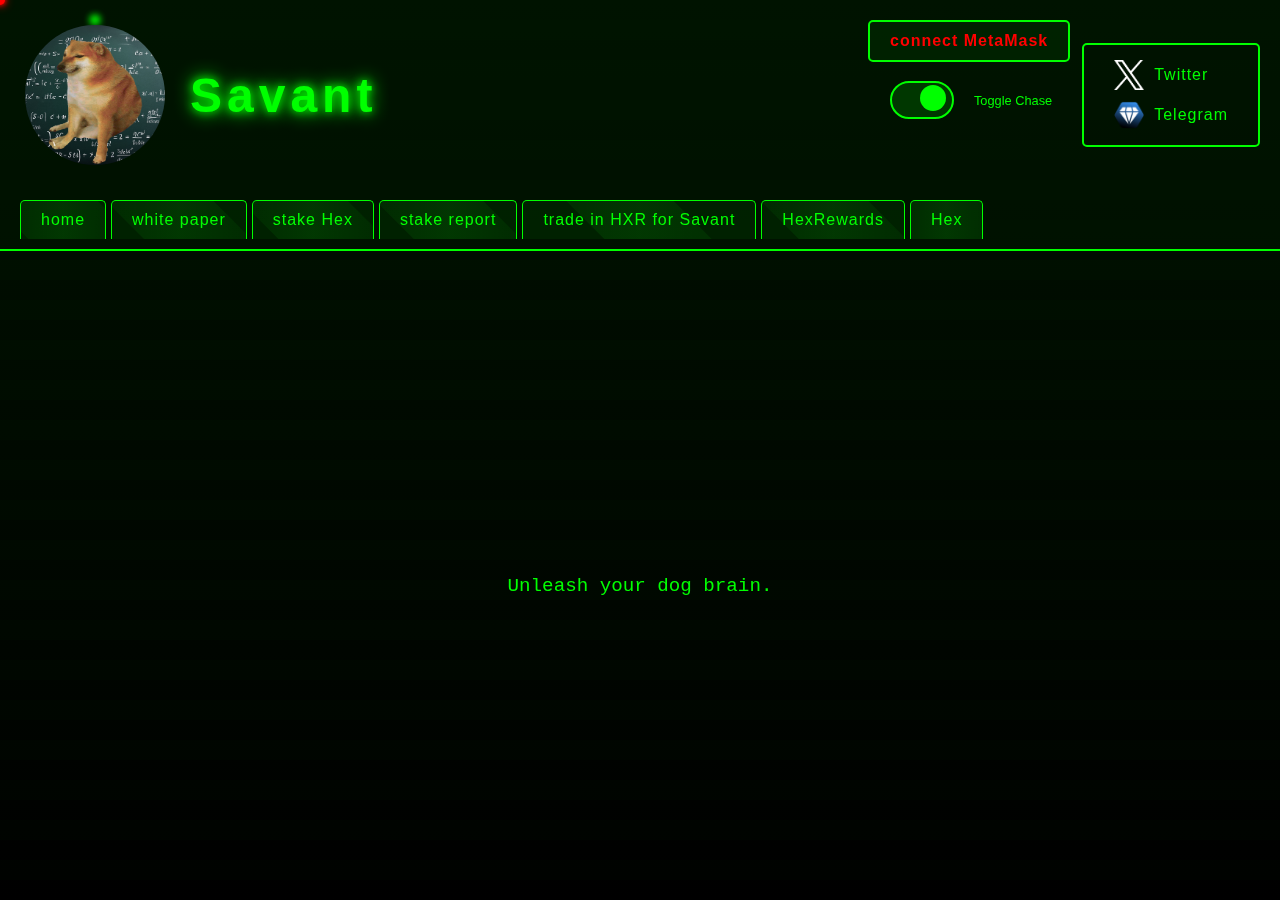
<file: index.html>
<!DOCTYPE html>
<html lang="en">
<head>
    <meta charset="UTF-8">
    <meta name="viewport" content="width=device-width, initial-scale=1.0">
    <title>Savant - A PulseChain PRC-20 Token</title>
    <link rel="stylesheet" href="style.css?v=1">
    <link rel="icon" href="favicon.ico?v=1" type="image/x-icon">
    <link rel="apple-touch-icon" sizes="180x180" href="/apple-touch-icon.png">
    <link rel="icon" type="image/png" sizes="32x32" href="/favicon-32x32.png">
    <link rel="icon" type="image/png" sizes="16x16" href="/favicon-16x16.png">
    <link rel="manifest" href="/site.webmanifest">
</head>
<body>
    <div class="matrix-bg"></div>
    
    <header>
        <div class="logo-container">
            <div class="beam"></div>
            <div class="logo-placeholder">
                <img src="Savant.png" alt="Savant Logo">
            </div>
        </div>
        <h1 class="savant-title">Savant</h1>
        
        <div class="metamask-container">
            <button id="metamaskButton" class="metamask-button">
                <span class="button-text">connect MetaMask</span>
                <div class="button-glow"></div>
            </button>
            <div class="toggle-container">
                <input type="checkbox" id="buttonChaseToggle" class="toggle-input">
                <label for="buttonChaseToggle" class="toggle-label">
                    <span class="toggle-button"></span>
                    <span class="toggle-text">Toggle Chase</span>
                </label>
            </div>
        </div>

        <div class="header-right" id="connectAddr" style="display: none;">
            <div id="accountInfo"></div>  
            <div id="networkInfo"></div>           
        </div>

        <nav class="header-nav-right">
                <!-- Twitter Link -->
                <a href="https://twitter.com/uscgvet5555" >
                    <img src="logo-white.png" alt="Twitter"> Twitter
                </a>
                <!-- Telegram Link -->
                <a href="https://t.me/USCG_Vet_Chat" >
                    <img src="logo-nobackground-1000.png" alt="Telegram"> Telegram
                </a>
        </nav>
        
    </header>
    <nav class="tab-container">
        <a href="#" class="tab-button">home</a>
        <a href="#" class="tab-button">white paper</a>
        <a href="#" class="tab-button">stake Hex</a>
        <a href="#" class="tab-button">stake report</a>
        <a href="#" class="tab-button">trade in HXR for Savant</a>
        <a href="https://uscgvet.github.io/HexRewards" class="tab-button">HexRewards</a>
        <a href="https://hex.com/" class="tab-button">Hex</a>
    </nav>
    <main>
        <p>Unleash your dog brain.</p>
    </main>
    
    <script src="script.js?v=0.05"></script>
</body>
</html>
</file>
<file: style.css>
@font-face {
    font-family: 'Orbitron';
    src: url('https://fonts.googleapis.com/css2?family=Orbitron:wght@700&display=swap');
}

body {
    font-family: 'Courier New', monospace;
    background-color: #000;
    color: #0f0;
    margin: 0;
    padding: 0;
    display: flex;
    flex-direction: column;
    min-height: 100vh;
    cursor: none;  /* Hide the default cursor */
}

header {
    display: flex;
    align-items: center;
    padding: 20px;
    background-color: rgba(0, 20, 0, 0.5);
}



/* Nav link styles in the header */
header nav a {
    color: #0f0; /* Link color */
    text-decoration: none; /* Remove underline */
    font-size: 16px; /* Font size */
    display: flex;
    align-items: center;
    margin: 0 10px;
    padding: 5px 0; /* Add padding to create space */
  }
  
  header nav a img {
    height: 30px;
    width: 30px;
    margin-right: 10px;
    transition: opacity 0.3s ease-in-out;
  }
  
  header nav a:hover {
    color:  #fff; /* Hover color */
  }
  
  header nav a:hover img {
    opacity: 0.7; /* Image hover effect */
  }



.laser-dot {
    position: fixed;
    width: 10px;
    height: 10px;
    background-color: #ff0000;  /* Red color for the laser */
    border-radius: 50%;
    pointer-events: none;  /* Allows clicking through the dot */
    transform: translate(-50%, -50%);  /* Center the dot on the cursor */
    box-shadow: 0 0 5px #ff0000, 0 0 10px #ff0000;  /* Glow effect */
    z-index: 9999;  /* Ensure it's above other elements */
    transition: opacity 0.3s ease;  /* Smooth fade effect */
}

.laser-dot.hidden {
    opacity: 0;
}

.logo-container {
    position: relative;
    width: 150px;
    height: 150px;
    margin-right: 20px;
    flex-shrink: 0;
}

.logo-placeholder {
    width: 140px;
    height: 140px;
    position: absolute;
    top: 50%;
    left: 50%;
    transform: translate(-50%, -50%);
    overflow: hidden;
    border-radius: 50%;
    display: flex;
    align-items: center;
    justify-content: center;
    z-index: 2;
}

.logo-placeholder img {
    width: 100%;
    height: 100%;
    object-fit: cover;
    object-position: center;
}

.beam {
    position: absolute;
    top: -5px;
    left: -5px;
    right: -5px;
    bottom: -5px;
    border-radius: 50%;
    transition: opacity 0.3s ease;
}

.beam.disabled {
    opacity: 0.3;
    animation: none !important;
}

.beam::before {
    content: '';
    position: absolute;
    top: 0;
    left: 50%;
    width: 10px;
    height: 10px;
    background: #0f0;
    border-radius: 50%;
    filter: blur(3px);
    transform: translateX(-50%);
}

.beam::after {
    content: '';
    position: absolute;
    top: 0;
    left: 50%;
    width: 10px;
    height: 10px;
    background: #0f0;
    border-radius: 50%;
    filter: blur(5px);
    transform: translateX(-50%);
    opacity: 0.3;
}

@keyframes rotateClockwise {
    0% { transform: rotate(0deg); }
    100% { transform: rotate(360deg); }
}

@keyframes rotateCounterClockwise {
    0% { transform: rotate(0deg); }
    100% { transform: rotate(-360deg); }
}

.savant-title {
    font-family: 'Orbitron', sans-serif;
    font-size: 3em;
    margin: 0;
    font-weight:bold;
    letter-spacing: 5px;
    text-transform: none;
    color: #0f0;
    text-shadow: 0 0 10px #0f0, 0 0 20px #0f0;
    flex-grow: 1;
}


.tab-container {
    display: flex;
    padding: 10px 20px;
    background-color: rgba(0, 20, 0, 0.5);
    border-bottom: 2px solid #0f0;
}


.tab-button {
    position: relative;
    padding: 10px 20px;
    margin-right: 5px;
    background-color: rgba(0, 40, 0, 0.7);
    color: #0f0;
    text-decoration: none;
    font-family: 'Orbitron', sans-serif;
    font-size: 1em;
    letter-spacing: 1px;
    border: 1px solid #0f0;
    border-bottom: none;
    border-top-left-radius: 5px;
    border-top-right-radius: 5px;
    transition: all 0.3s ease;
    overflow: hidden;
}


.tab-button:hover, .tab-button:focus {
    background-color: rgba(0, 60, 0, 0.9);
    color: #fff;
    text-shadow: 0 0 5px #0f0, 0 0 10px #0f0;
}

.tab-button:active {
    transform: scale(0.95);
    box-shadow: 0 0 10px #0f0;
}

.tab-button::before {
    content: '';
    position: absolute;
    top: -2px;
    left: -2px;
    right: -2px;
    bottom: -2px;
    background: linear-gradient(45deg, #0f0, transparent, #0f0);
    z-index: -1;
    filter: blur(5px);
    opacity: 0;
    transition: opacity 0.3s ease;
}

.tab-button:hover::before, .tab-button:focus::before {
    opacity: 1;
}

.tab-button::after {
    content: '';
    position: absolute;
    top: -50%;
    left: -50%;
    width: 200%;
    height: 200%;
    background: linear-gradient(45deg, transparent, rgba(15, 255, 15, 0.1), transparent);
    transform: rotate(45deg);
    transition: all 0.3s ease;
}

.tab-button:hover::after, .tab-button:focus::after {
    top: -100%;
    left: -100%;
}

.tab-button:active::after {
    opacity: 0.5;
}

.metamask-container {
    position: relative;
    display: flex;
    flex-direction: column;
    align-items: flex-end;
}

.metamask-button {
    position: fixed;
    padding: 10px 20px;
    background-color: rgba(0, 40, 0, 0.7);
    border: 2px solid #0f0;
    border-radius: 5px;
    font-family: 'Orbitron', sans-serif;
    font-size: 1em;
    letter-spacing: 1px;
    cursor: pointer;
    overflow: hidden;
    transition: all 0.1s ease;
}


.metamask-button:active {
    transform: scale(0.95);
    box-shadow: 0 0 15px #f00;
}

.metamask-button .button-text {
    color: #f00;
    font-weight: bold;
    transition: all 0.1s ease;
}

.metamask-button:hover .button-text,
.metamask-button:focus .button-text {
    color: #fff;
    text-shadow: 0 0 5px #f00, 0 0 10px #f00;
}

.button-glow {
    display: none;
}

.metamask-button::before {
    content: '';
    position: absolute;
    top: -2px;
    left: -2px;
    right: -2px;
    bottom: -2px;
    
    z-index: -1;
    filter: blur(5px);
    opacity: 0;
    transition: opacity 0.1s ease;
}

.metamask-button:hover::before,
.metamask-button:focus::before {
    opacity: 0.5;
}

.metamask-button:active::before {
    opacity: 0.7;
}

@keyframes buttonPulse {
    0% {
        box-shadow: 0 0 0 0 rgba(255, 0, 0, 0.7);
    }
    70% {
        box-shadow: 0 0 0 10px rgba(255, 0, 0, 0);
    }
    100% {
        box-shadow: 0 0 0 0 rgba(255, 0, 0, 0);
    }
}

.metamask-button:active {
    animation: buttonPulse 0.3s;
}


.tab-button:active, .metamask-button:active {
    animation: buttonPulse 0.3s;
}

.header-right {
    display: relative;
    align-items: center;
    padding: 10px 20px;
}

.header-nav-right {
    position: relative;
    padding: 10px 20px;
    /*background-color: rgba(0, 40, 0, 0.7);*/
    border: 2px solid #0f0;
    border-radius: 5px;
    font-family: 'Orbitron', sans-serif;
    font-size: 1em;
    letter-spacing: 1px;
    cursor: pointer;
    overflow: hidden;
    transition: all 0.1s ease;
    
}

.toggle-container {
    display: flex;
    align-items: center;
    margin-top: 10px;
}

.toggle-input {
    opacity: 0;
    width: 0;
    height: 0;
    position: absolute;
}

.toggle-label {
    display: flex;
    align-items: center;
    cursor: pointer;
    color: #0f0;
    font-family: 'Orbitron', sans-serif;
    font-size: 0.8em;
}

.toggle-button {
    position: relative;
    width: 60px;
    height: 34px;
    background-color: rgba(0, 40, 0, 0.7);
    border-radius: 34px;
    border: 2px solid #0f0;
    transition: background-color 0.3s;
    margin-right: 10px;
}

.toggle-button::before {
    content: '';
    position: absolute;
    width: 26px;
    height: 26px;
    border-radius: 50%;
    top: 2px;
    left: 2px;
    background-color: #0f0;
    transition: transform 0.3s;
}

.toggle-input:checked + .toggle-label .toggle-button {
    background-color: rgba(0, 60, 0, 0.9);
}

.toggle-input:checked + .toggle-label .toggle-button::before {
    transform: translateX(26px);
}

.toggle-input:focus + .toggle-label .toggle-button {
    box-shadow: 0 0 1px #0f0;
}

.toggle-text {
    margin-left: 10px;
    margin-right: 30px;
}
  

.trade-step {
    display: none;
    opacity: 0;
    transition: opacity 0.3s ease-in-out;
}

.trade-step.active {
    display: block;
    opacity: 1;
}

.glow-button {
    background-color: rgba(0, 40, 0, 0.7);
    border: 2px solid #0f0;
    color: #0f0;
    padding: 10px 20px;
    font-family: 'Orbitron', sans-serif;
    font-size: 1em;
    cursor: pointer;
    transition: all 0.3s ease;
}

.glow-button:hover {
    background-color: rgba(0, 60, 0, 0.9);
    box-shadow: 0 0 10px #0f0;
}

.status-message {
    margin-top: 10px;
    font-style: italic;
}

.trade-explainer {
    background-color: rgba(0, 40, 0, 0.7);
    border: 2px solid #0f0;
    border-radius: 5px;
    padding: 20px;
    margin-bottom: 20px;
    font-family: 'Courier New', monospace;
    box-shadow: 0 0 15px rgba(0, 255, 0, 0.2);
}

.trade-explainer h3 {
    color: #0f0;
    margin-top: 0;
    font-family: 'Orbitron', sans-serif;
}

.trade-explainer ol {
    padding-left: 20px;
}

.trade-explainer li {
    margin-bottom: 10px;
}

.trade-explainer p {
    margin-top: 15px;
    font-style: italic;
}

.savant-form {
    background-color: rgba(0, 20, 0, 0.8);
    border: 2px solid #0f0;
    border-radius: 5px;
    padding: 20px;
    max-width: 500px;
    margin: 0 auto;
}

.trade-step {
    display: none;
    opacity: 0;
    transition: opacity 0.3s ease-in-out;
}

.trade-step.active {
    display: block;
    opacity: 1;
}

.input-group {
    position: relative;
    margin-bottom: 20px;
    width: 100%; /* Ensure the input group takes full width */
}

.savant-input {
    width: 100%;
    padding: 10px;
    font-size: 1.2em;
    background-color: rgba(0, 40, 0, 0.7);
    border: 2px solid #0f0;
    color: #0f0;
    border-radius: 5px;
    outline: none;
    transition: all 0.3s ease;
    box-sizing: border-box; /* Include padding and border in the element's total width */
}

.savant-input:focus {
    box-shadow: 0 0 10px #0f0;
}

.input-suffix {
    position: absolute;
    right: 10px;
    top: 50%;
    transform: translateY(-50%);
    color: #0f0;
    font-family: 'Orbitron', sans-serif;
}

.savant-button {
    background-color: rgba(0, 60, 0, 0.8);
    border: 2px solid #0f0;
    color: #0f0;
    padding: 10px 20px;
    font-family: 'Orbitron', sans-serif;
    font-size: 1em;
    cursor: pointer;
    transition: all 0.3s ease;
    border-radius: 5px;
    text-transform: uppercase;
    letter-spacing: 1px;
    width: 100%;
    margin-top: 10px;
    box-sizing: border-box; /* Include padding and border in the element's total width */
}

.savant-button:hover {
    background-color: rgba(0, 100, 0, 0.9);
    box-shadow: 0 0 15px #0f0;
}

.status-message {
    margin-top: 15px;
    font-style: italic;
    color: #0f0;
    text-align: center;
}

.amount-display {
    font-size: 1.2em;
    color: #0f0;
    text-align: center;
    margin-bottom: 20px;
    font-family: 'Orbitron', sans-serif;
}

.glow-button {
    background-color: rgba(0, 40, 0, 0.7);
    border: 2px solid #0f0;
    color: #0f0;
    padding: 10px 20px;
    font-family: 'Orbitron', sans-serif;
    font-size: 1em;
    cursor: pointer;
    transition: all 0.3s ease;
}

.glow-button:hover {
    background-color: rgba(0, 60, 0, 0.9);
    box-shadow: 0 0 10px #0f0;
}

.status-message {
    margin-top: 10px;
    font-style: italic;
}

main {
    margin-top: 20px;
    flex-grow: 1;
    padding: 20px;
    display: flex;
    justify-content: center;
    align-items: center;
    font-size: 1.2em;
}

.matrix-bg {
    position: fixed;
    top: 0;
    left: 0;
    width: 100%;
    height: 100%;
    pointer-events: none;
    z-index: -1;
    background: 
        linear-gradient(0deg, rgba(0,0,0,0.9) 0%, rgba(0,20,0,0.9) 100%),
        repeating-linear-gradient(
            0deg,
            transparent,
            transparent 20px,
            rgba(0, 255, 0, 0.1) 20px,
            rgba(0, 255, 0, 0.1) 40px
        );
    animation: matrix-animation 20s linear infinite;
}

@keyframes matrix-animation {
    from { background-position: 0 0; }
    to { background-position: 0 1000px; }
}
</file>
